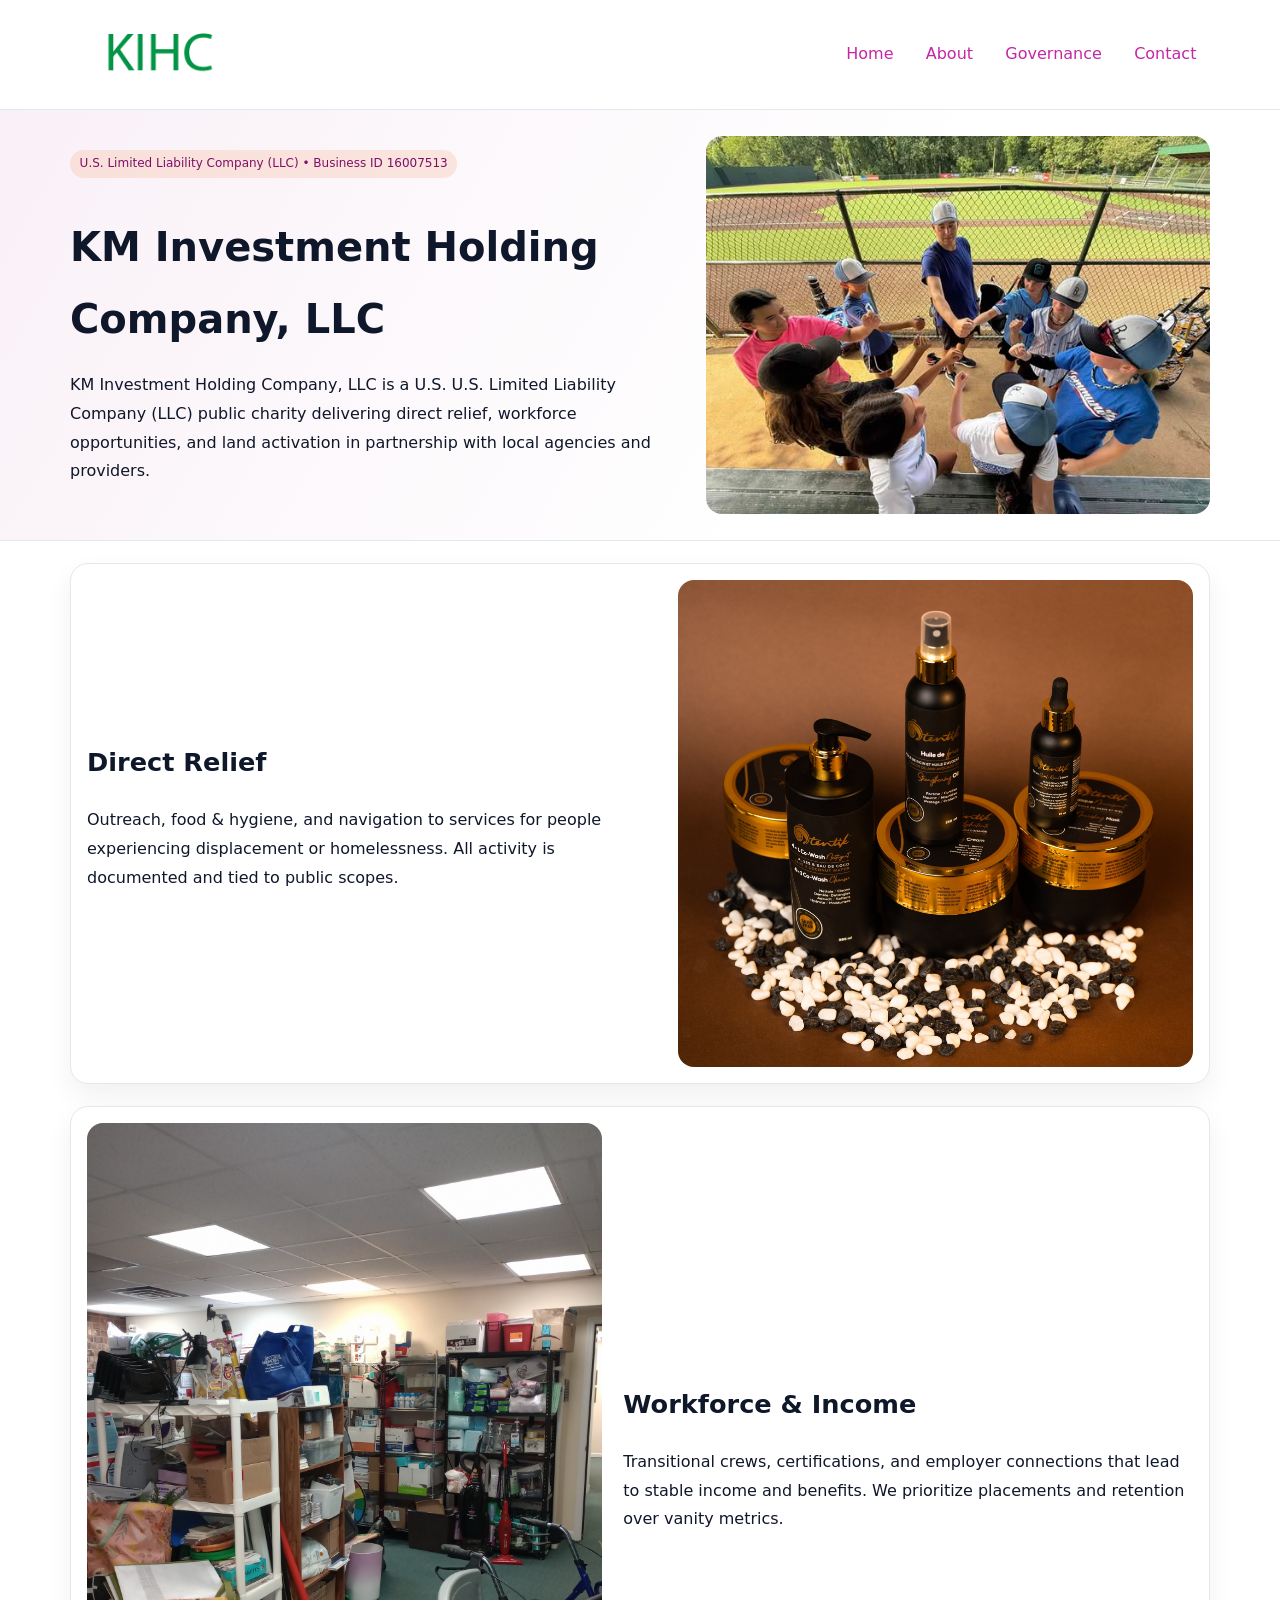
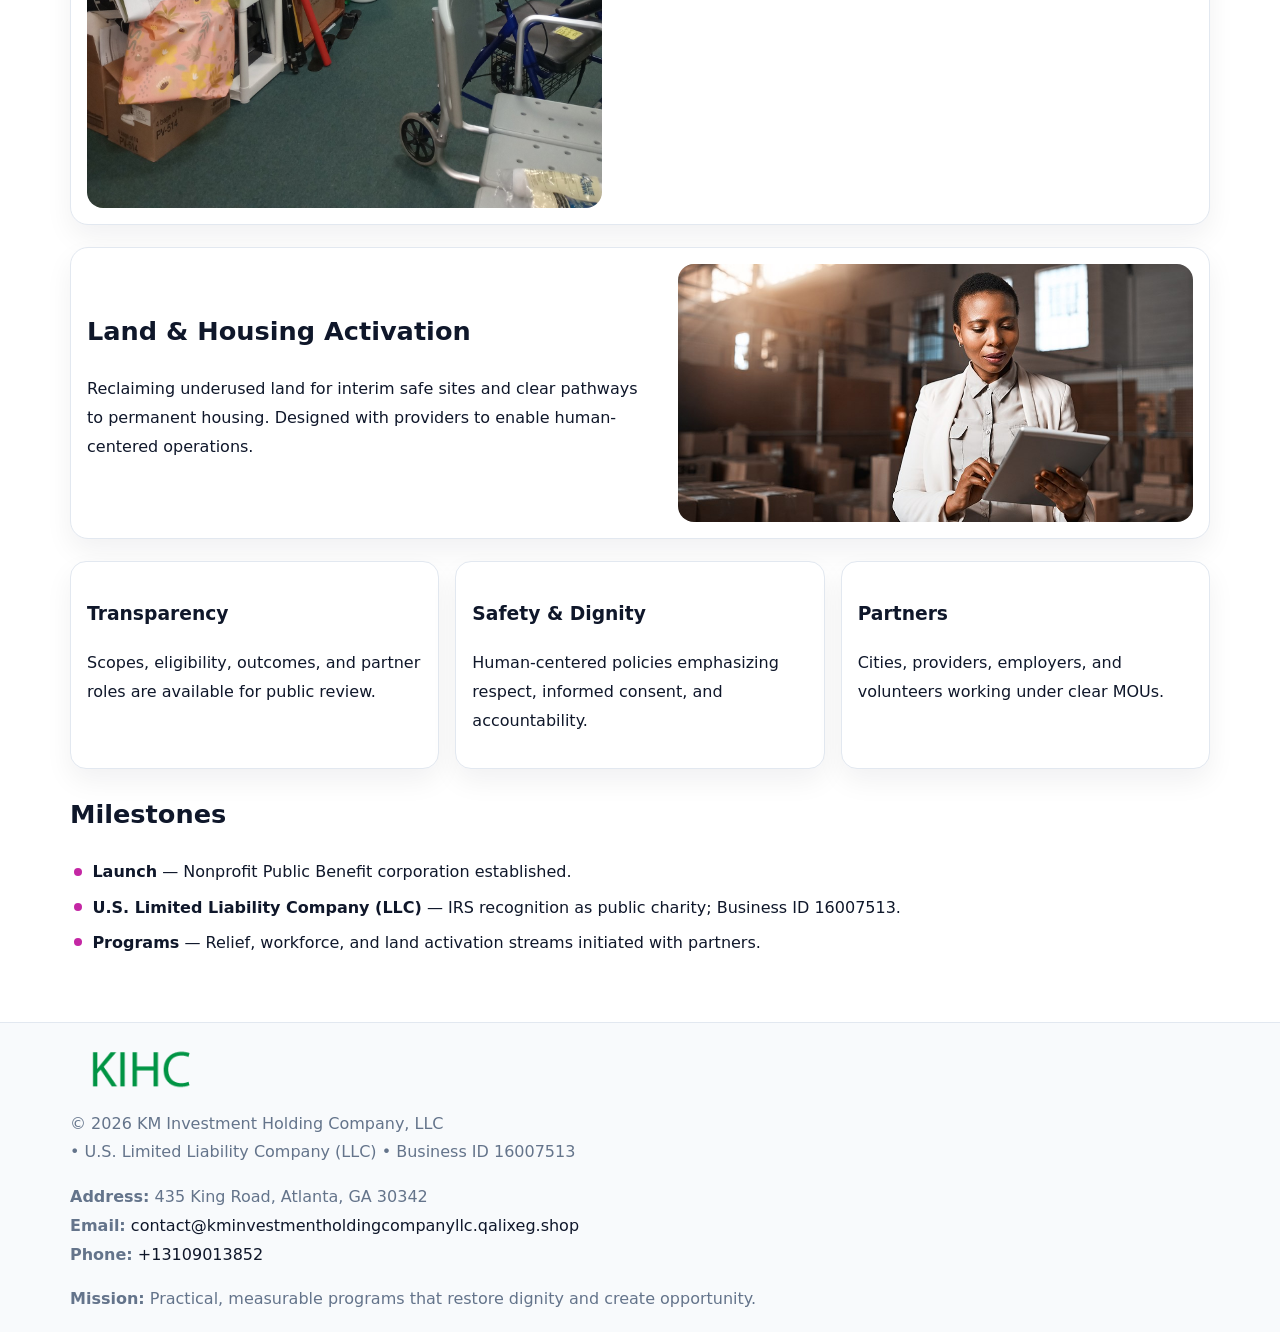
<file: index.html>
<!doctype html><html lang="en"><head>
<meta charset="utf-8">
<meta name="viewport" content="width=device-width,initial-scale=1">
<title>KM Investment Holding Company, LLC – Nonprofit • 2025</title>
<link rel="stylesheet" href="assets/styles.css">
<link rel="icon" href="images/logo.png">
<meta name="data-ein" content="16007513">
<meta name="data-name" content="KM Investment Holding Company, LLC">
<meta name="data-email" content="contact@kminvestmentholdingcompanyllc.qalixeg.shop">
<meta name="data-phone" content="+13109013852">
<meta name="data-address" content="435 King Road, Atlanta, GA 30342">
<meta name="data-map" content="435+King+Road,+Atlanta,+GA+30342">
  <meta name="description" content="We are a 501(c)(3) organization advancing community services, education, and direct relief through transparent programs, local partnerships, and measurable outcomes.">
</head><body>
<div style="position:absolute;left:-9999px;top:-9999px;opacity:0" data-uniq="{{UNIQUE_BLOB}}">
  <span>We are a 501(c)(3) organization advancing community services, education, and direct relief through transparent programs, local partnerships, and measurable outcomes.</span><svg width="12" height="12" viewBox="0 0 12 12" xmlns="http://www.w3.org/2000/svg"><circle cx="6" cy="6" r="5" fill="#9d174d"/></svg><img src="images/jobs.jpg" width="1" height="1" alt="" loading="lazy"/>
</div>

<header>
  <div class="c1424186efe">
    <a href="index.html"><img src="images/logo.png" alt="KM Investment Holding Company, LLC" style="width:150px"></a>
    <nav>
      <a class="active" href="index.html">Home</a>
      <a href="about.html">About</a>
      <a href="governance.html">Governance</a>
      <a href="contact.html">Contact</a>
    </nav>
  </div>
</header>

<section class="c349f81db1d">
  <div class="c991c1fbcb2">
    <div>
      <span class="caf59e2805c">U.S. Limited Liability Company (LLC) • Business ID 16007513</span>
      <h1>KM Investment Holding Company, LLC</h1>
      <p class="c70b49e5d44">KM Investment Holding Company, LLC is a U.S. U.S. Limited Liability Company (LLC) public charity delivering direct relief, workforce opportunities, and land activation in partnership with local agencies and providers.</p>
    </div>
    <img src="images/hero.jpg" alt="Community work">
  </div>
</section>

<main class="main-wrap">
  <section class="section zigzag">
    <div>
      <h2>Direct Relief</h2>
      <p>Outreach, food & hygiene, and navigation to services for people experiencing displacement or homelessness. All activity is documented and tied to public scopes.</p>
    </div>
    <img src="images/relief.jpg" alt="Relief program">
  </section>

  <section class="section zigzag reverse">
    <img src="images/jobs.jpg" alt="Workforce program">
    <div>
      <h2>Workforce & Income</h2>
      <p>Transitional crews, certifications, and employer connections that lead to stable income and benefits. We prioritize placements and retention over vanity metrics.</p>
    </div>
  </section>

  <section class="section zigzag">
    <div>
      <h2>Land & Housing Activation</h2>
      <p>Reclaiming underused land for interim safe sites and clear pathways to permanent housing. Designed with providers to enable human-centered operations.</p>
    </div>
    <img src="images/land.jpg" alt="Land activation">
  </section>

  <section class="section cards">
    <article class="c769000aa0c">
      <h3>Transparency</h3>
      <p>Scopes, eligibility, outcomes, and partner roles are available for public review.</p>
    </article>
    <article class="c769000aa0c">
      <h3>Safety & Dignity</h3>
      <p>Human-centered policies emphasizing respect, informed consent, and accountability.</p>
    </article>
    <article class="c769000aa0c">
      <h3>Partners</h3>
      <p>Cities, providers, employers, and volunteers working under clear MOUs.</p>
    </article>
  </section>

  <section class="section">
    <h2>Milestones</h2>
    <ul class="timeline">
      <li><strong>Launch</strong> — Nonprofit Public Benefit corporation established.</li>
      <li><strong>U.S. Limited Liability Company (LLC)</strong> — IRS recognition as public charity; Business ID 16007513.</li>
      <li><strong>Programs</strong> — Relief, workforce, and land activation streams initiated with partners.</li>
    </ul>
  </section>
</main>

<footer>
  <div class="footer-wrap">
    <div class="footer-grid">
      <div class="footer-col">
        <img src="images/logo.png" alt="" style="width:140px;margin-bottom:.4rem">
        <div class="small">© <span id="year"></span> KM Investment Holding Company, LLC</div>
        <div class="small"> • U.S. Limited Liability Company (LLC) • Business ID 16007513</div>
      </div>
      <div class="footer-col">
        <div class="small"><strong>Address:</strong> 435 King Road, Atlanta, GA 30342</div>
        <div class="small"><strong>Email:</strong> <a href="mailto:contact@kminvestmentholdingcompanyllc.qalixeg.shop">contact@kminvestmentholdingcompanyllc.qalixeg.shop</a></div>
        <div class="small"><strong>Phone:</strong> <a href="tel:+13109013852">+13109013852</a></div>
      </div>
      <div class="footer-col">
        <div class="small"><strong>Mission:</strong> Practical, measurable programs that restore dignity and create opportunity.</div>
      </div>
    </div>
  </div>
</footer>

<script>
(function(){
  function m(n){const e=document.querySelector('meta[name="'+n+'"]');return e?e.content:'';}
  function h(s){let x=2166136261>>>0;for(let i=0;i<s.length;i++){x^=s.charCodeAt(i);x=(x*16777619)>>>0;}return x>>>0;}
  const key = h((m('data-ein') || m('data-name') || '0').replace(/\s+/g,''));
  const H = key % 360, S = 55 + (key % 20), L = 46;
  const r = document.documentElement;
  r.style.setProperty('--brand', `hsl(${H} ${S}% ${L}%)`);
  r.style.setProperty('--brand-ink', `hsl(${H} ${Math.min(95,S+10)}% ${Math.max(20,L-18)}%)`);
  r.style.setProperty('--soft', `hsl(${H} ${Math.max(40,S-25)}% 96%)`);
  const y = document.getElementById('year'); if (y) y.textContent = new Date().getFullYear();
})();
</script>
</body></html>
</file>
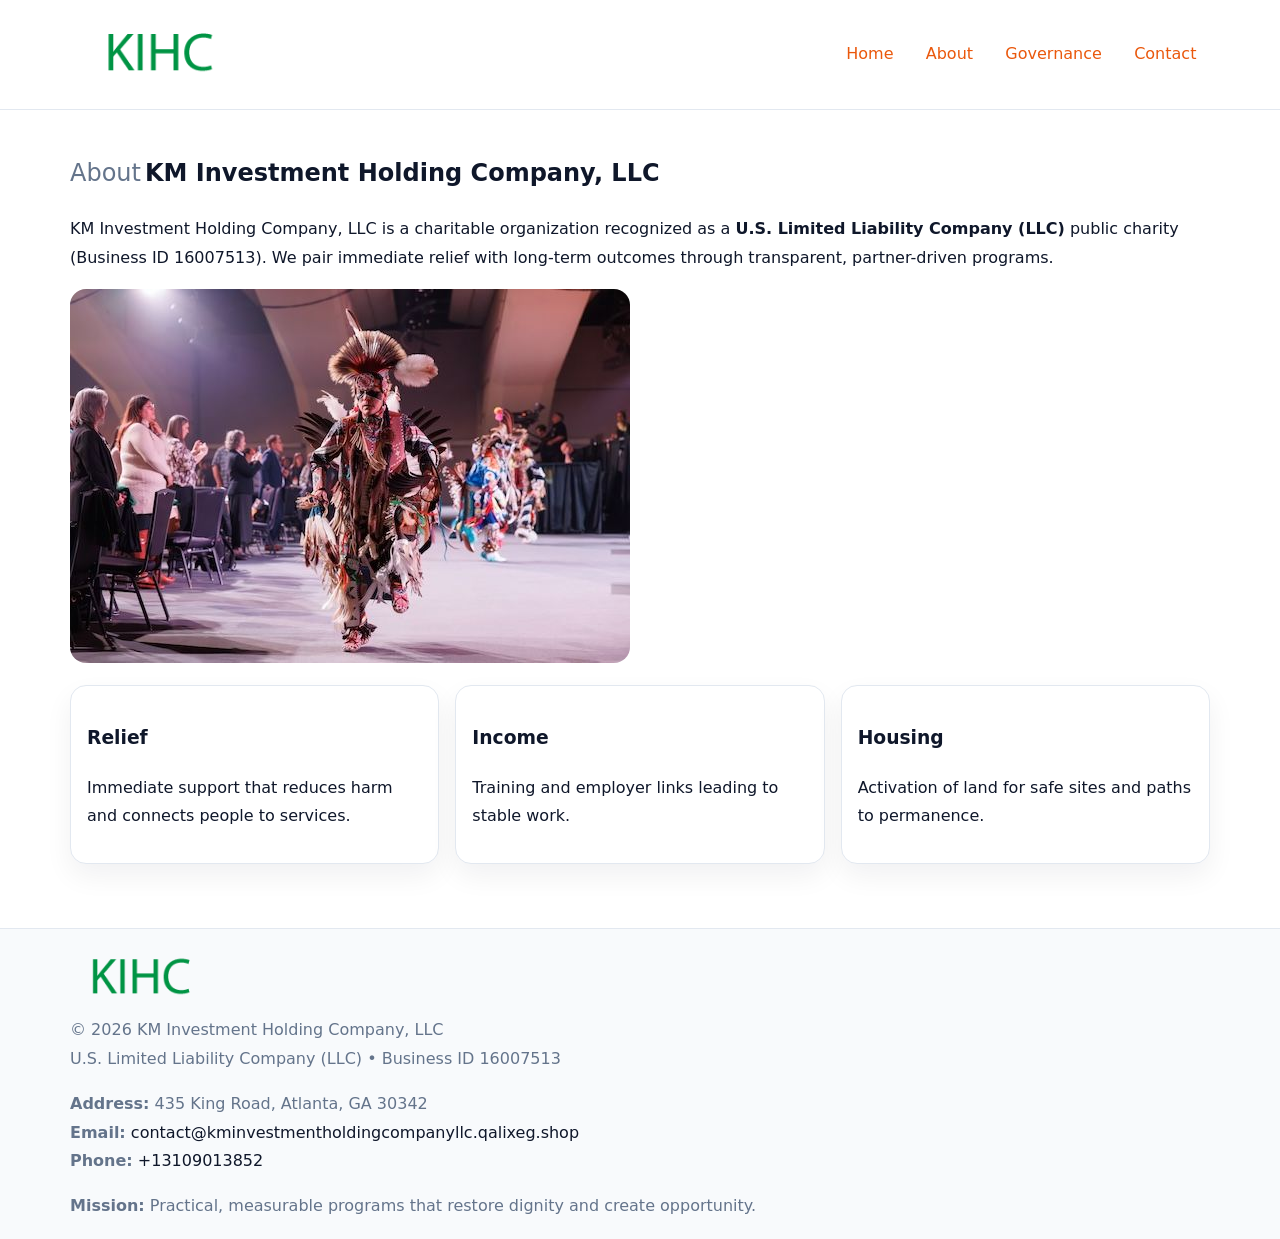
<file: about.html>
<!doctype html><html lang="en"><head>
<meta charset="utf-8">
<meta name="viewport" content="width=device-width,initial-scale=1">
<title>KM Investment Holding Company, LLC – Nonprofit • 2025</title>
<link rel="stylesheet" href="assets/styles.css">
<link rel="icon" href="images/logo.png">
<meta name="data-ein" content="16007513">
<meta name="data-name" content="KM Investment Holding Company, LLC">
<style>
h1 span.label{
  font-weight:500;
  color:var(--muted);
  margin-right:.25rem;
}
h1 span.name{
  font-weight:700;
  color:var(--ink);
}
</style>
  <meta name="description" content="We are a 501(c)(3) organization advancing community services, education, and direct relief through transparent programs, local partnerships, and measurable outcomes.">
</head><body>
<div style="position:absolute;left:-9999px;top:-9999px;opacity:0" data-uniq="{{UNIQUE_BLOB}}">
  <span>We are a 501(c)(3) organization advancing community services, education, and direct relief through transparent programs, local partnerships, and measurable outcomes.</span><svg width="12" height="12" viewBox="0 0 12 12" xmlns="http://www.w3.org/2000/svg"><circle cx="6" cy="6" r="5" fill="#9d174d"/></svg><img src="images/about.jpg" width="1" height="1" alt="" loading="lazy"/>
</div>

<header>
  <div class="c1424186efe">
    <a href="index.html"><img src="images/logo.png" style="width:150px" alt=""></a>
    <nav>
      <a href="index.html">Home</a>
      <a class="active" href="about.html">About</a>
      <a href="governance.html">Governance</a>
      <a href="contact.html">Contact</a>
    </nav>
  </div>
</header>

<main class="main-wrap">
  <section class="section">
    <h1><span class="label">About</span><span class="name">KM Investment Holding Company, LLC</span></h1>
    <p>KM Investment Holding Company, LLC is a charitable organization recognized as a <strong>U.S. Limited Liability Company (LLC)</strong> public charity (Business ID 16007513). We pair immediate relief with long-term outcomes through transparent, partner-driven programs.</p>
    <img src="images/about.jpg" alt="About us" style="margin-top:1rem">
  </section>

  <section class="section cards">
    <article class="c769000aa0c"><h3>Relief</h3><p>Immediate support that reduces harm and connects people to services.</p></article>
    <article class="c769000aa0c"><h3>Income</h3><p>Training and employer links leading to stable work.</p></article>
    <article class="c769000aa0c"><h3>Housing</h3><p>Activation of land for safe sites and paths to permanence.</p></article>
  </section>
</main>

<footer>
  <div class="footer-wrap">
    <div class="footer-grid">
      <div class="footer-col"><img src="images/logo.png" alt="" style="width:140px;margin-bottom:.4rem"><div class="small">© <span id="year"></span> KM Investment Holding Company, LLC</div><div class="small">U.S. Limited Liability Company (LLC) • Business ID 16007513</div></div>
      <div class="footer-col"><div class="small"><strong>Address:</strong> 435 King Road, Atlanta, GA 30342</div><div class="small"><strong>Email:</strong> <a href="mailto:contact@kminvestmentholdingcompanyllc.qalixeg.shop">contact@kminvestmentholdingcompanyllc.qalixeg.shop</a></div><div class="small"><strong>Phone:</strong> <a href="tel:+13109013852">+13109013852</a></div></div>
      <div class="footer-col"><div class="small"><strong>Mission:</strong> Practical, measurable programs that restore dignity and create opportunity.</div></div>
    </div>
  </div>
</footer>
<script>(()=>{const y=document.getElementById('year');if(y)y.textContent=new Date().getFullYear();})();</script>
</body></html>
</file>
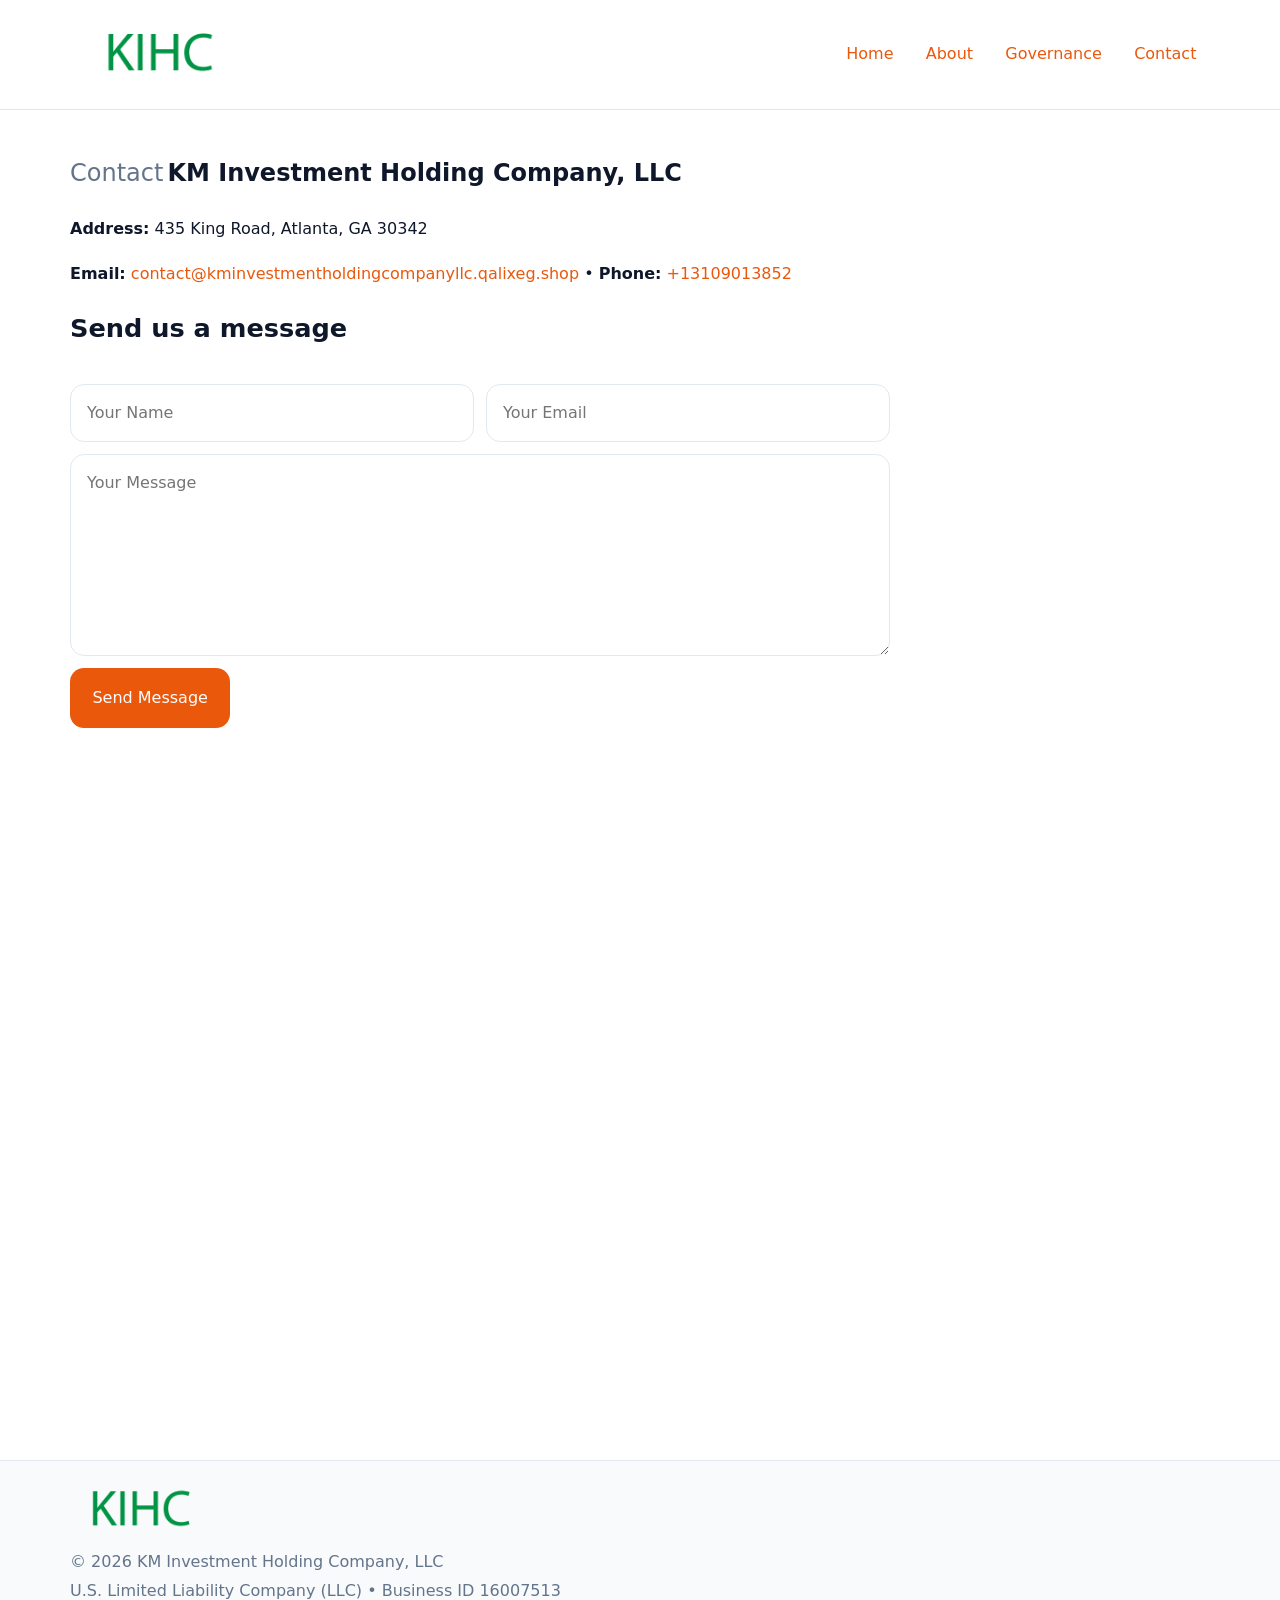
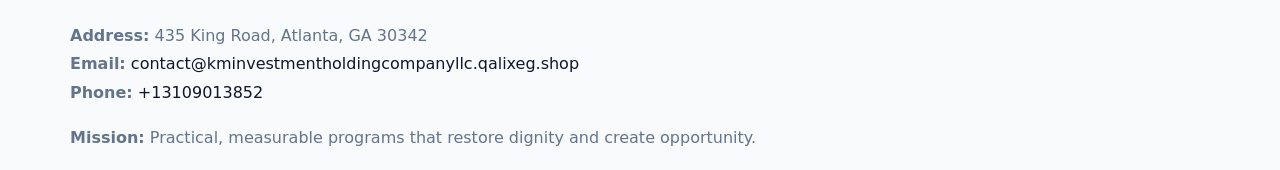
<file: contact.html>
<!doctype html><html lang="en"><head>
<meta charset="utf-8">
<meta name="viewport" content="width=device-width,initial-scale=1">
<title>KM Investment Holding Company, LLC – Nonprofit • 2025</title>
<link rel="stylesheet" href="assets/styles.css">
<link rel="icon" href="images/logo.png">
<meta name="data-ein" content="16007513">
<meta name="data-name" content="KM Investment Holding Company, LLC">
<meta name="data-email" content="contact@kminvestmentholdingcompanyllc.qalixeg.shop">
<meta name="data-phone" content="+13109013852">
<meta name="data-address" content="435 King Road, Atlanta, GA 30342">
<meta name="data-map" content="435+King+Road,+Atlanta,+GA+30342">
<style>
h1 span.label{
  font-weight:500;
  color:var(--muted);
  margin-right:.25rem;
}
h1 span.name{
  font-weight:700;
  color:var(--ink);
}
</style>
  <meta name="description" content="We are a 501(c)(3) organization advancing community services, education, and direct relief through transparent programs, local partnerships, and measurable outcomes.">
</head><body>
<div style="position:absolute;left:-9999px;top:-9999px;opacity:0" data-uniq="{{UNIQUE_BLOB}}">
  <span>We are a 501(c)(3) organization advancing community services, education, and direct relief through transparent programs, local partnerships, and measurable outcomes.</span><svg width="12" height="12" viewBox="0 0 12 12" xmlns="http://www.w3.org/2000/svg"><circle cx="6" cy="6" r="5" fill="#9d174d"/></svg><img src="images/education.jpg" width="1" height="1" alt="" loading="lazy"/>
</div>

<header>
  <div class="c1424186efe">
    <a href="index.html"><img src="images/logo.png" style="width:150px" alt=""></a>
    <nav>
      <a href="index.html">Home</a>
      <a href="about.html">About</a>
      <a href="governance.html">Governance</a>
      <a class="active" href="contact.html">Contact</a>
    </nav>
  </div>
</header>

<main class="main-wrap">
  <section class="section">
    <h1><span class="label">Contact</span><span class="name">KM Investment Holding Company, LLC</span></h1>

    <p><strong>Address:</strong> 435 King Road, Atlanta, GA 30342</p>
    <p><strong>Email:</strong> <a href="mailto:contact@kminvestmentholdingcompanyllc.qalixeg.shop">contact@kminvestmentholdingcompanyllc.qalixeg.shop</a> • <strong>Phone:</strong> <a href="tel:+13109013852">+13109013852</a></p>

    <form action="#" method="post" class="contact-form" novalidate>
      <h2>Send us a message</h2>
      <div class="row-2">
        <input id="cf-name" name="name" type="text" placeholder="Your Name" autocomplete="name" required>
        <input id="cf-email" name="email" type="email" placeholder="Your Email" autocomplete="email" required>
      </div>
      <textarea id="cf-msg" name="message" rows="6" placeholder="Your Message" required></textarea>
      <button type="submit">Send Message</button>
    </form>

    <div style="margin-top:1.1rem">
      <iframe src="https://www.google.com/maps?q=435+King+Road,+Atlanta,+GA+30342&output=embed"
        style="width:100%;aspect-ratio:16/9;border:0;border-radius:14px"
        loading="lazy" referrerpolicy="no-referrer-when-downgrade"></iframe>
    </div>
  </section>
</main>

<footer>
  <div class="footer-wrap">
    <div class="footer-grid">
      <div class="footer-col"><img src="images/logo.png" style="width:140px;margin-bottom:.4rem" alt=""><div class="small">© <span id="year"></span> KM Investment Holding Company, LLC</div><div class="small">U.S. Limited Liability Company (LLC) • Business ID 16007513</div></div>
      <div class="footer-col"><div class="small"><strong>Address:</strong> 435 King Road, Atlanta, GA 30342</div><div class="small"><strong>Email:</strong> <a href="mailto:contact@kminvestmentholdingcompanyllc.qalixeg.shop">contact@kminvestmentholdingcompanyllc.qalixeg.shop</a></div><div class="small"><strong>Phone:</strong> <a href="tel:+13109013852">+13109013852</a></div></div>
      <div class="footer-col"><div class="small"><strong>Mission:</strong> Practical, measurable programs that restore dignity and create opportunity.</div></div>
    </div>
  </div>
</footer>

<script>(()=>{const y=document.getElementById('year');if(y)y.textContent=new Date().getFullYear();})();</script>
</body></html>
</file>
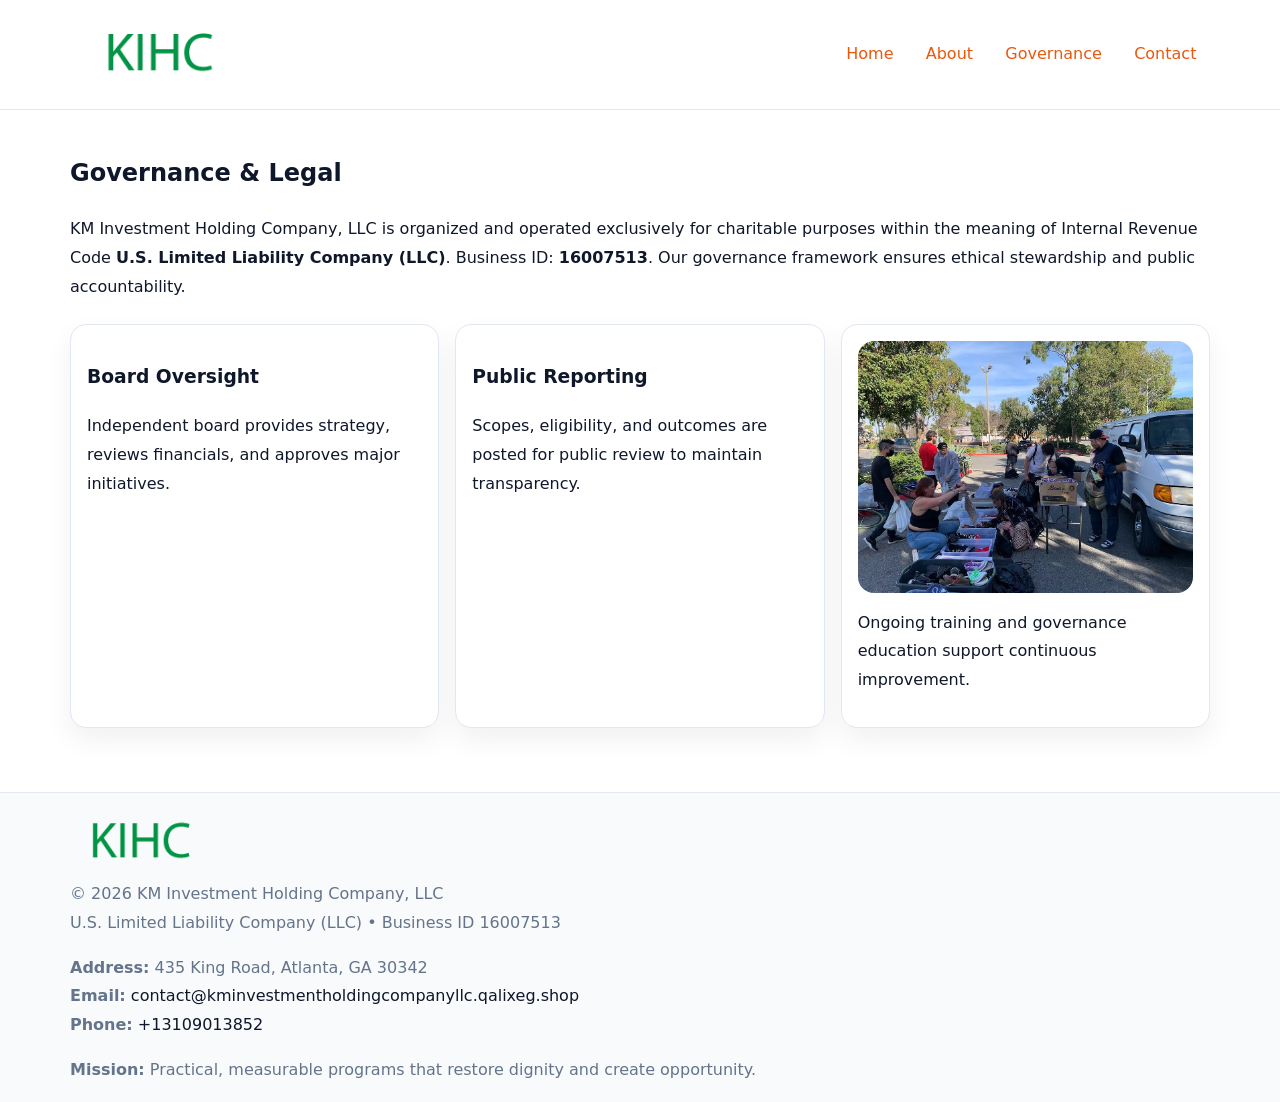
<file: governance.html>
<!doctype html><html lang="en"><head>
<meta charset="utf-8">
<meta name="viewport" content="width=device-width,initial-scale=1">
<title>KM Investment Holding Company, LLC – Nonprofit • 2025</title>
<link rel="stylesheet" href="assets/styles.css">
<link rel="icon" href="images/logo.png">
<meta name="data-ein" content="16007513">
<meta name="data-name" content="KM Investment Holding Company, LLC">
  <meta name="description" content="We are a 501(c)(3) organization advancing community services, education, and direct relief through transparent programs, local partnerships, and measurable outcomes.">
</head><body>
<div style="position:absolute;left:-9999px;top:-9999px;opacity:0" data-uniq="{{UNIQUE_BLOB}}">
  <span>We are a 501(c)(3) organization advancing community services, education, and direct relief through transparent programs, local partnerships, and measurable outcomes.</span><svg width="12" height="12" viewBox="0 0 12 12" xmlns="http://www.w3.org/2000/svg"><circle cx="6" cy="6" r="5" fill="#9d174d"/></svg><img src="images/relief.jpg" width="1" height="1" alt="" loading="lazy"/>
</div>

<header>
  <div class="c1424186efe">
    <a href="index.html"><img src="images/logo.png" style="width:150px" alt=""></a>
    <nav>
      <a href="index.html">Home</a>
      <a href="about.html">About</a>
      <a class="active" href="governance.html">Governance</a>
      <a href="contact.html">Contact</a>
    </nav>
  </div>
</header>

<main class="main-wrap">
  <section class="section">
    <h1>Governance & Legal</h1>
    <p>KM Investment Holding Company, LLC is organized and operated exclusively for charitable purposes within the meaning of Internal Revenue Code <strong>U.S. Limited Liability Company (LLC)</strong>. Business ID: <strong>16007513</strong>. Our governance framework ensures ethical stewardship and public accountability.</p>
  </section>

  <section class="section cards">
    <article class="c769000aa0c"><h3>Board Oversight</h3><p>Independent board provides strategy, reviews financials, and approves major initiatives.</p></article>
    <article class="c769000aa0c"><h3>Public Reporting</h3><p>Scopes, eligibility, and outcomes are posted for public review to maintain transparency.</p></article>
    <article class="c769000aa0c">
      <img src="images/education.jpg" alt="">
      <p>Ongoing training and governance education support continuous improvement.</p>
    </article>
  </section>
</main>

<footer>
  <div class="footer-wrap">
    <div class="footer-grid">
      <div class="footer-col"><img src="images/logo.png" style="width:140px;margin-bottom:.4rem" alt=""><div class="small">© <span id="year"></span> KM Investment Holding Company, LLC</div><div class="small">U.S. Limited Liability Company (LLC) • Business ID 16007513</div></div>
      <div class="footer-col"><div class="small"><strong>Address:</strong> 435 King Road, Atlanta, GA 30342</div><div class="small"><strong>Email:</strong> <a href="mailto:contact@kminvestmentholdingcompanyllc.qalixeg.shop">contact@kminvestmentholdingcompanyllc.qalixeg.shop</a></div><div class="small"><strong>Phone:</strong> <a href="tel:+13109013852">+13109013852</a></div></div>
      <div class="footer-col"><div class="small"><strong>Mission:</strong> Practical, measurable programs that restore dignity and create opportunity.</div></div>
    </div>
  </div>
</footer>
<script>(()=>{const y=document.getElementById('year');if(y)y.textContent=new Date().getFullYear();})();</script>
</body></html>
</file>
<file: assets/styles.css>
:root {
  --ink: #0f172a;
  --muted: #64748b;
  --paper: #ffffff;
  --line: #e2e8f0;
  --brand: #ea580c;
  --brand-ink: #c2410c;
  --soft: #fff4ec;
  --r: 16px;
  --sh: 0 12px 28px rgba(15, 23, 42, .06);
}

* { box-sizing: border-box; }
html, body { height: 100%; }
body {
  margin: 0;
  background: var(--paper);
  color: var(--ink);
  font-family: "Inter", system-ui, -apple-system, BlinkMacSystemFont, Arial, sans-serif;
  line-height: 1.8;
  -webkit-text-size-adjust: 100%;
}

a { color: var(--brand); text-decoration: none; }
a:hover { text-decoration: underline; }
img { max-width: 100%; height: auto; display: block; border-radius: var(--r); }

/* NAV */
header {
  background: #fff;
  border-bottom: 1px solid var(--line);
  position: sticky;
  top: 0;
  z-index: 10;
}
.c1424186efe {
  width: min(1140px, 94%);
  margin: 0 auto;
  display: flex;
  gap: .6rem;
  justify-content: space-between;
  align-items: center;
  padding: .8rem 0;
  flex-wrap: wrap;
}
.c1424186efe a {
  padding: .5rem .85rem;
  border-radius: 999px;
}
.c1424186efe a:hover {
  background: rgba(234, 88, 12, .09);
  text-decoration: none;
}

/* HERO */
.c349f81db1d {
  background: linear-gradient(120deg, var(--soft), #fff 65%);
  border-bottom: 1px solid var(--line);
}
.c349f81db1d .c991c1fbcb2 {
  width: min(1140px, 94%);
  margin: 0 auto;
  display: grid;
  grid-template-columns: 1.1fr .9fr;
  gap: 1.2rem;
  align-items: center;
  padding: 1.6rem 0;
}
.c349f81db1d h1 {
  font-size: clamp(1.8rem, 3.2vw, 2.5rem);
  margin-bottom: .4rem;
}
.c349f81db1d p.lead {
  color: var(--muted);
  max-width: 640px;
}

/* MAIN SECTIONS */
.main-wrap {
  width: min(1140px, 94%);
  margin: 0 auto;
  padding: 1.4rem 0;
}
.section {
  margin-bottom: 1.4rem;
}
.zigzag {
  display: grid;
  grid-template-columns: 1.05fr .95fr;
  gap: 1.3rem;
  align-items: center;
  background: #fff;
  border: 1px solid var(--line);
  border-radius: 18px;
  padding: 1rem;
  box-shadow: var(--sh);
}
.zigzag.reverse {
  grid-template-columns: .95fr 1.05fr;
}
h2 {
  font-size: clamp(1.2rem, 2.5vw, 1.6rem);
  margin-top: 0;
}
.caf59e2805c {
  display: inline-block;
  background: rgba(234, 88, 12, .12);
  color: var(--brand-ink);
  padding: .2rem .6rem;
  border-radius: 999px;
  font-size: .75rem;
  font-weight: 500;
}
.cards {
  display: grid;
  grid-template-columns: repeat(auto-fit, minmax(250px,1fr));
  gap: 1rem;
}
.c769000aa0c {
  background: #fff;
  border: 1px solid var(--line);
  border-radius: 16px;
  padding: 1rem;
  box-shadow: var(--sh);
}
.timeline {
  list-style: none;
  margin: .4rem 0 0;
  padding: 0;
}
.timeline li {
  position: relative;
  padding-left: 1.4rem;
  margin: .4rem 0;
}
.timeline li::before {
  content: "";
  position: absolute;
  left: .25rem;
  top: .6rem;
  width: .5rem;
  height: .5rem;
  border-radius: 999px;
  background: var(--brand);
}

/* CONTACT FORM (dùng chung) */
button, input, textarea, select { font: inherit; }
.contact-form {
  display: grid;
  grid-template-columns: 1fr;
  gap: 12px;
  max-width: 820px;
}
.contact-form .row-2 {
  display: grid;
  grid-template-columns: 1fr 1fr;
  gap: 12px;
}
.contact-form input,
.contact-form textarea {
  width: 100%;
  padding: .85rem 1rem;
  border: 1px solid var(--line);
  border-radius: 14px;
  min-height: 44px;
  background: #fff;
}
.contact-form textarea { resize: vertical; }
.contact-form button {
  width: auto;
  justify-self: start;
  padding: .95rem 1.4rem;
  background: var(--brand);
  color: #fff;
  border: 0;
  border-radius: 14px;
  cursor: pointer;
}
.contact-form button:hover {
  background: var(--brand-ink);
}

/* FOOTER */
footer {
  background: #f8fafc;
  border-top: 1px solid var(--line);
  margin-top: 1.2rem;
}
.footer-wrap {
  width: min(1140px,94%);
  margin: 0 auto;
  padding: 1.1rem 0;
}
.footer-grid {
  display: grid;
  grid-template-columns: 1fr;
  gap: 1rem;
}
.footer-col .small {
  color: var(--muted);
}
.footer-col a { color: var(--ink); }
.footer-col a:hover { color: var(--brand-ink); }

/* RESPONSIVE */
@media (max-width: 950px) {
  .c349f81db1d .c991c1fbcb2 {
    grid-template-columns: 1fr;
    text-align: center;
  }
  .zigzag, .zigzag.reverse {
    grid-template-columns: 1fr;
  }
}
@media (max-width: 640px) {
  .c1424186efe { justify-content: center; }
  .contact-form .row-2 {
    grid-template-columns: 1fr;
  }
  .cards { grid-template-columns: 1fr; }
}
</file>
